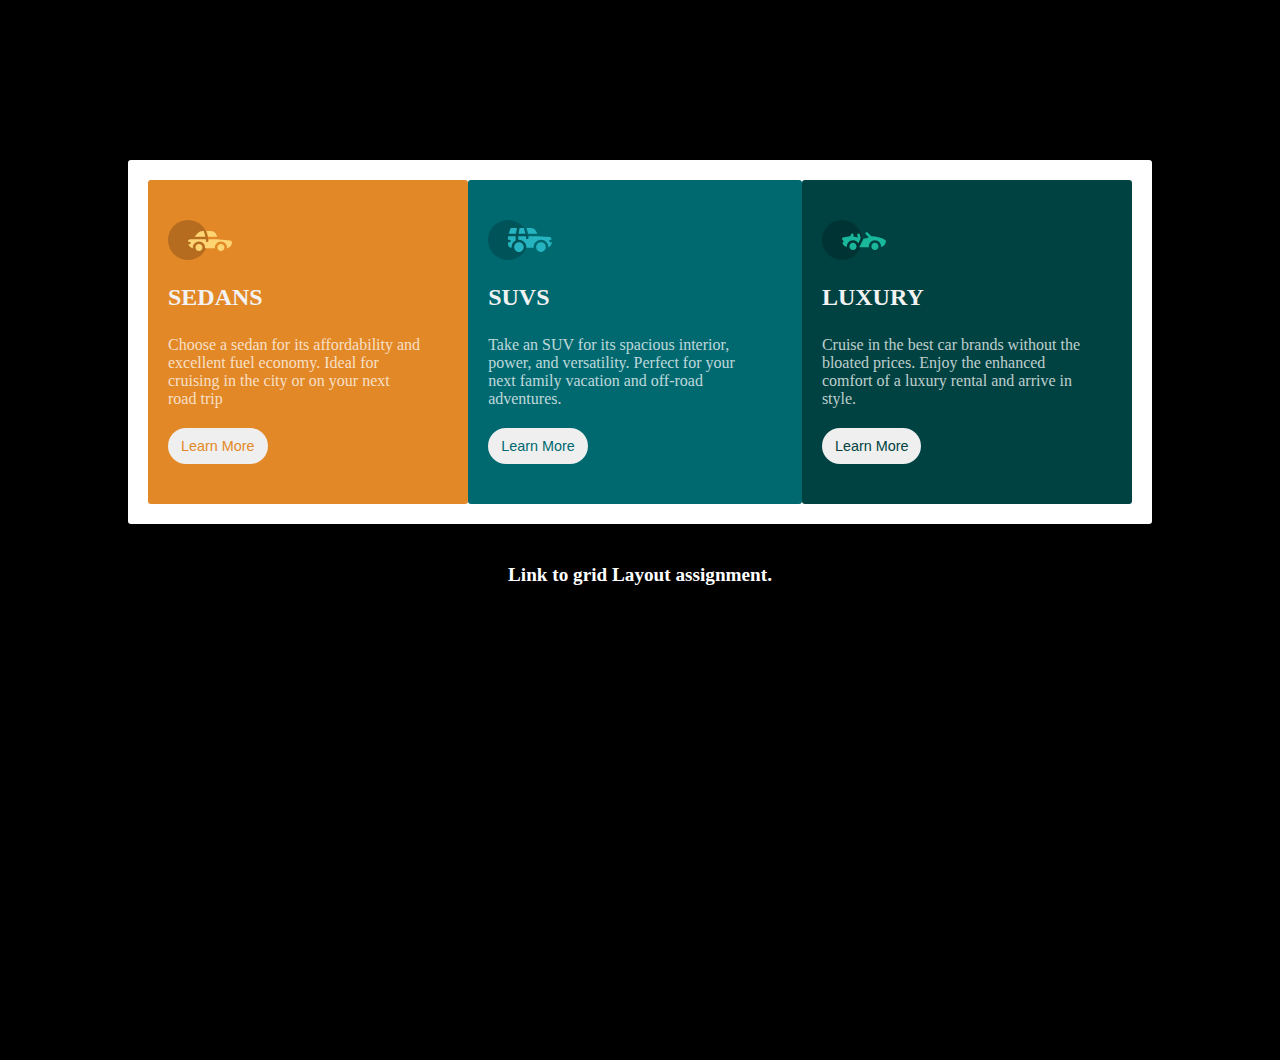
<file: index.html>
<!DOCTYPE html>
<html lang="en">
<head>
    <meta charset="UTF-8">
    <meta http-equiv="X-UA-Compatible" content="IE=edge">
    <meta name="viewport" content="width=device-width, initial-scale=1.0">
    <link rel="stylesheet" href="style.css">
    <title>Document</title>
</head>
<body>
    <main>
        <div class="container orange">
            <div>
                <img src="icon-sedans.svg" alt="Sedan Image"/>
            </div>
            <h2>SEDANS</h2>
            <P>Choose a sedan for its affordability and excellent fuel economy. Ideal for cruising in the city or on your next road trip
            </P>
            <button><a href="#">Learn More</a></button>
        </div>
        <div class="container green">
            <div>
                <img src="icon-suvs.svg" alt="Suv Image"/>
            </div>
            <h2>SUVS</h2>
            <P>Take an SUV for its spacious interior, power, and versatility. Perfect for your next family vacation and off-road adventures.
            </P>
            <button><a href="#">Learn More</a></button>
        </div>
        <div class="container blue">
            <div>
                <img src="icon-luxury.svg" alt="Luxury Image"/>
            </div>
            <h2>LUXURY</h2>
            <P>Cruise in the best car brands without the bloated prices. Enjoy the enhanced comfort of a luxury rental and arrive in style.
            </P>
            <button><a href="#">Learn More</a></button>
        </div>
    </main>
    <footer> <b> <a href="grid.html" target="_blank">Link to grid Layout assignment.</a> </b> </footer>
</body>
</html>
</file>
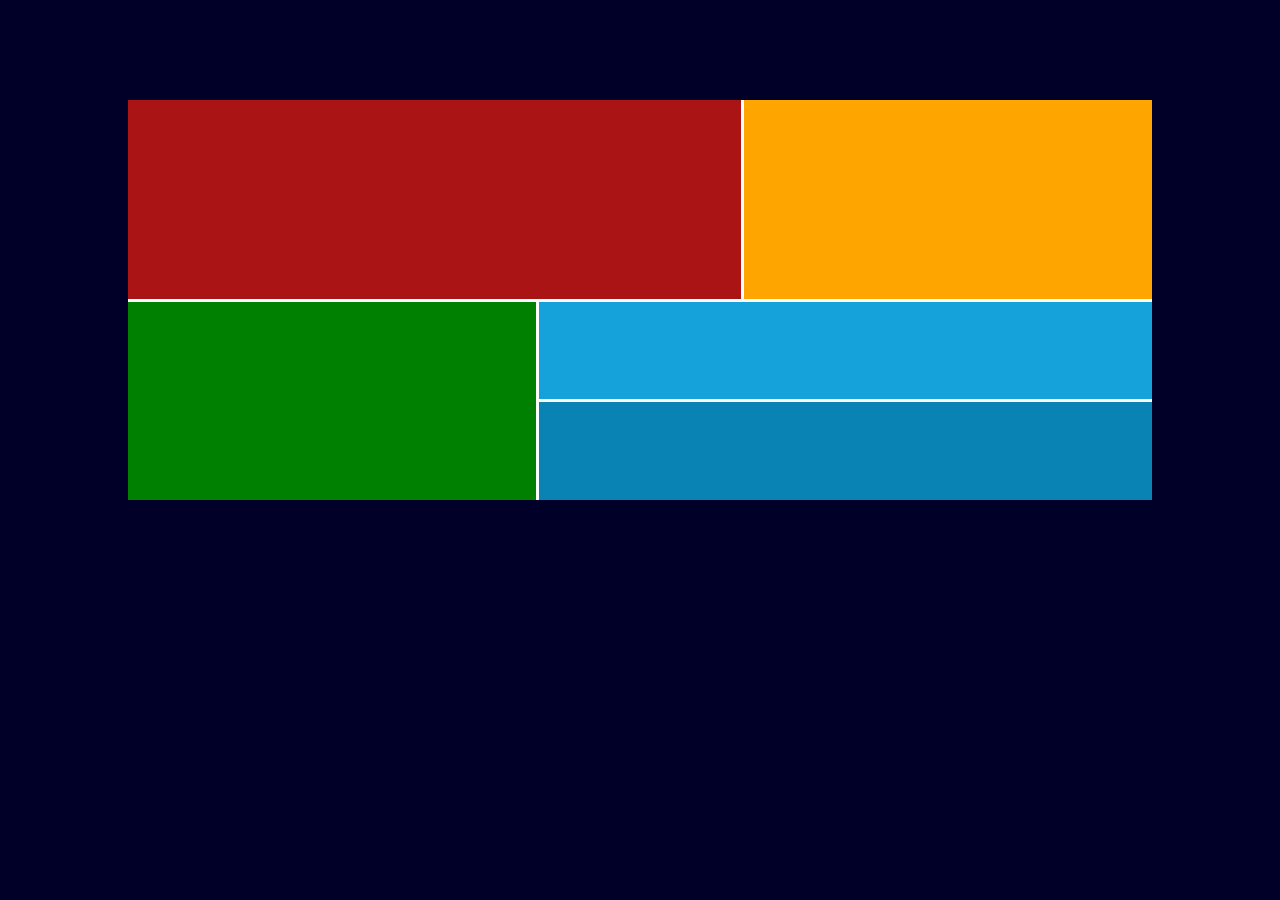
<file: grid.html>
<!DOCTYPE html>
<html lang="en">
<head>
    <meta charset="UTF-8">
    <meta http-equiv="X-UA-Compatible" content="IE=edge">
    <meta name="viewport" content="width=device-width, initial-scale=1.0">
    <link rel="stylesheet" href="grid.css">
    <title>Document</title>
</head>
<body>
    <main>
        <div class="red"></div>
        <div class="orange"></div>
        <div class="green"></div>
        <div class="blue"></div>
        <div class=" light-blue"></div>
    </main>
</body>
</html>
</file>
<file: style.css>
*{
    box-sizing: border-box;
    margin: 0;
    padding: 0;
}
body{
    background-color: black;
    height: 100vh;
}
main{
    background-color: white;
    margin: 160px auto 0 ;
    width: 80%;
    display: flex;
    align-items: stretch; 
    border-radius: 3px;
    padding: 20px;
}
.container{
    padding: 40px 20px;
    border-radius: 3px;

}
h2{
    padding: 20px 0 5px;
    color: hsl(0, 0%, 95%);
}
p{
    padding: 20px 10% 20px 0%;
    /* margin-right: 25px; */
    color:  hsla(0, 0%, 100%, 0.75);
}
.orange{
    background-color: hsl(31, 77%, 52%);
}
.orange button a{
color: hsl(31, 77%, 52%);
}
.green{
    background-color: hsl(184, 100%, 22%)
}
.green button a{
    color: hsl(184, 100%, 22%);
}
.blue{
    background-color: hsl(179, 100%, 13%);
}
.blue button a{
    color: hsl(179, 100%, 13%);
}
button{
    outline: none;
    border-radius: 20px;
    border: 1px solid transparent;
    padding: none; 
    transition: background-color 700ms ease;
}
button:hover{
border: 1px solid white;
background-color: transparent;
}
button a{
    font-size: 0.9rem;
    padding: 9px 12px;
    display: block;
    text-decoration: none;
    transition: color 500ms ease;
}
button a:hover{
    color: white;
}
footer{
    margin-top:40px;
    
}
footer a{
color: white;
font-size: 1.2rem;
font-weight:bold;
display:block;
text-align:center;
text-decoration: none;
}
 @media (max-width: 600px){
    main{
        flex-direction: column;
        width: 100%;
        margin-top: 0;
    }
P{
    margin-right: 10%;
}
 }
</file>
<file: grid.css>
*{
    margin: 0;
    padding: 0;
    box-sizing: border-box;
}
body{
    font-family: sans-serif;
    background-color: rgb(0, 0, 40);
}

main{
 display: grid;
 grid-template-columns: repeat(1fr);
 width: 80%;
 margin:100px auto ;
 height: 400px;
 background-color: white;
 gap: 3px;
}
main div{
    background-color: red;
}
.red{
    background-color: rgb(170, 20, 20);
    grid-row: 1/3;
    grid-column: 1/4;
}
.orange{
    background-color: orange;
    grid-row: 1/3;
    grid-column: 4/6;
}
.green{
    background-color: green;
    grid-row: 3/5;
    grid-column: 1/3;
}
.blue{
    background-color: rgb(21, 161, 217);
    grid-row: 3/4;
    grid-column: 3/6;
}
.light-blue{
    background-color: rgb(9, 131, 179);
    grid-row: 4/5;
    grid-column: 3/6;
}
</file>
